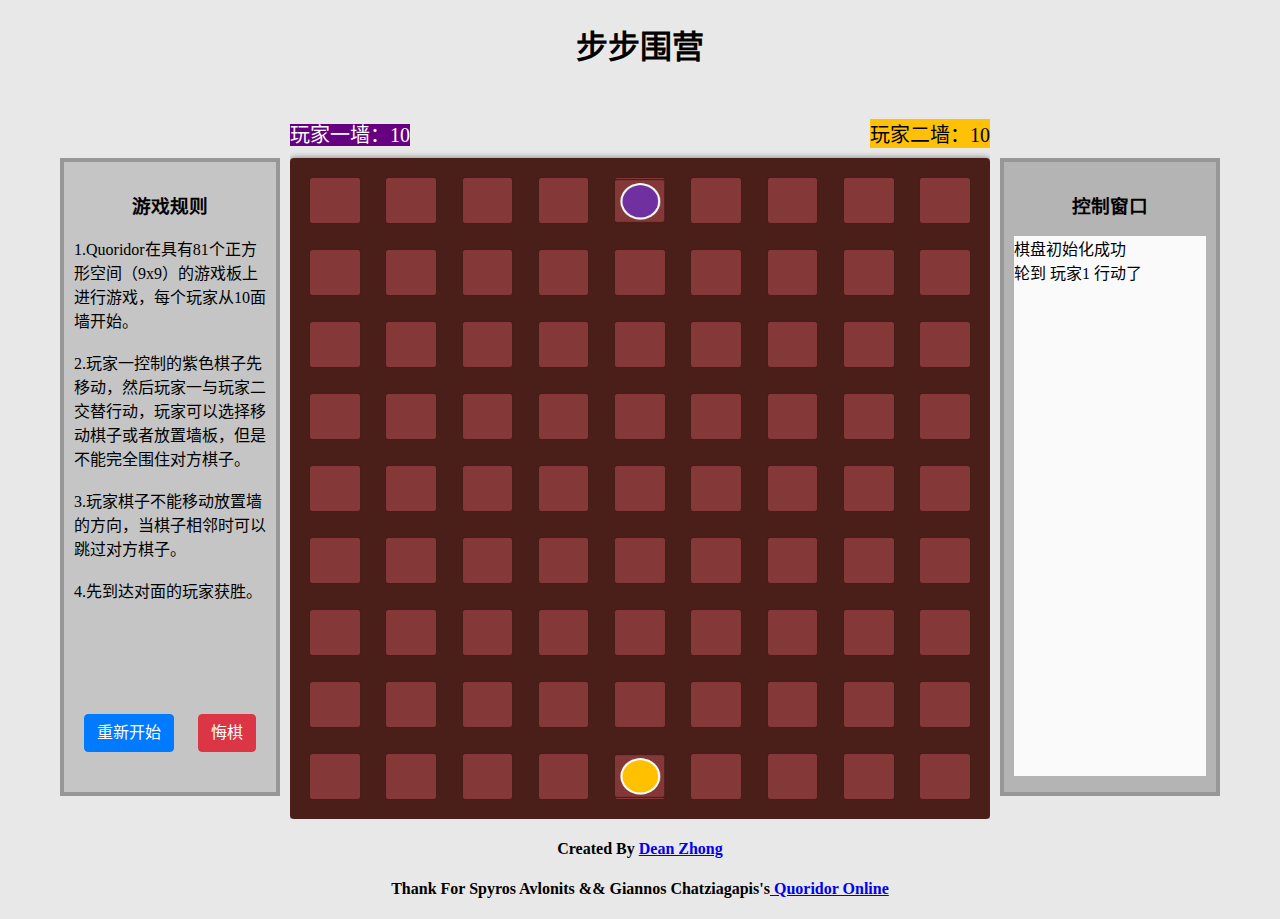
<file: docs/index.html>
<!DOCTYPE html>
<html lang="zh-cn">
<head>
    <title>步步围营</title>
    <meta charset="utf-8">
    <link rel="icon" type="image/jpg" sizes="144x144" href="./ChessBoardStyle/logo.jpg"/>
    <link type="text/css" rel="stylesheet"  href="./ChessBoardStyle/css/style.css">
    <script src="./js/jquery-1.11.3.min.js"></script>
	<script src="./js/jquery-migrate-1.2.1.min.js"></script>
    <meta name="viewport" content="width=device-width, initial-scale=1.0">
</head>
<body>
    <h1><center>步步围营</center></h1>
    <div class="container">
        <div class="walls_container">
            <span id="p1_walls">玩家一墙：<span class="count"></span></span>
            <span id="p2_walls">玩家二墙：<span class="count"></span></span>
        </div>
        <table id="game_board" id="game_board">
            <div class="ctrwindow2">
                <div class="cwtitle"><h3><center>游戏规则</center></h3></div>
                <p>1.Quoridor在具有81个正方形空间（9x9）的游戏板上进行游戏，每个玩家从10面墙开始。
                </br></br>2.玩家一控制的紫色棋子先移动，然后玩家一与玩家二交替行动，玩家可以选择移动棋子或者放置墙板，但是不能完全围住对方棋子。
            </br></br>3.玩家棋子不能移动放置墙的方向，当棋子相邻时可以跳过对方棋子。
        </br></br>4.先到达对面的玩家获胜。</p>
                <button class="btn resetbtn" onclick="Restart()">重新开始</button>
                <butten class="btn regretbtn" onclick="Regret()">悔棋</butten>
            </div>
            <tbody id="gametb">
                
            </tbody>
            <div class="ctrwindow">
                <div class="cwtitle"><center><h3>控制窗口</h3></center></div>
                <div class="shadow" id="winctr">

                </div>
            </div>
        </table>
    </div>
    <h4> <center> Created By <a href="https://github.com/DeanZhong912">Dean Zhong</a></center> </h4>
    <h4> <center> Thank For Spyros Avlonits && Giannos Chatziagapis's<a href="http://quoridor.di.uoa.gr/" target="_blank"> Quoridor Online</a></center> </h4>
    
    <script src="./game/quoridor.js"></script>
    <script src="./game/Base.js"></script>
    <script src="./game/EventProcess.js"></script>
    <script src="./game/ctrWindow.js"></script>
    <script src="./game/onevsone.js"></script>
</body>
</html>
</file>
<file: docs/ChessBoardStyle/css/style.css>
#game_board {
    width: 100%;
    background: #4b1f19;
    padding: 20px;
    border-spacing: 0px;
    box-shadow: 0px 0px 6px rgba(0,0,0,0.5);
    border-radius: 4px;
    border-collapse: separate;
}

body {
    background: rgba(180, 179, 180, 0.3);
    display: block;
    margin: 8px;
}

.walls_v {
    height: 43.3333px;
    width: 24.6667px;
    background: #e2ac5d;
    cursor: pointer;
}
.walls_h {
    height: 24.6667px;
    background: #e2ac5d;
    cursor: pointer;
}
.walls_s {
    height: 24.6667px;
    background: #e2ac5d;
    cursor: pointer;
}

.tiles {
    background: #843838;
    box-shadow: 0px 0px 1px rgba(7, 7, 7, 0.5);
    border-radius: 2px;
    height: 42.6667px;
    width: 47.3333px;
    cursor: pointer;
}

.walls_container {
    margin: auto;
    margin-top: 30px;
    margin-bottom: 10px;
    width: 700px;
}

.walls_container > span {
    font-size: 20px;
}
.walls_container > #p1_walls {
    color: white;
    background-color: #660080;
}
.walls_container > #p2_walls {
    color:black;
    background-color: #ffc107;
    float: right;
}

.container {
    width: 700px;
    margin: 10px auto auto;
    overflow: hidden;
}

.ctrwindow{
    position: absolute;
    right: 60px;
    width: 15%;
    height: 610px;
    border: 4px solid #979797;
    background: #b4b4b4;
    padding: 10px;
    color:black;
}
.ctrwindow2{
    position: absolute;
    left: 60px;
    width: 15%;
    height: 610px;
    border: 4px solid #979797;
    background: #c5c5c5;
    padding: 10px;
    color:black;
}

.shadow{
    background-color: #fafafa;
    color: black;
    height: 540px;
    overflow-y:auto;
}

.cwtitle{
    color:rgb(3, 2, 3);
}

.btn {
    display: inline-block;
    font-weight: 400;
    text-align: center;
    white-space: nowrap;
    vertical-align: middle;
    -webkit-user-select: none;
    -moz-user-select: none;
    -ms-user-select: none;
    user-select: none;
    border: 1px solid transparent;
    padding: 0.375rem 0.75rem;
    font-size: 1rem;
    line-height: 1.5;
    border-radius: 0.25rem;
    transition: color 0.15s ease-in-out, background-color 0.15s ease-in-out, border-color 0.15s ease-in-out, box-shadow 0.15s ease-in-out;
  }

.resetbtn {
    color: #fff;
    background-color: #007bff;
    border-color: #007bff;
    position: absolute;
    left: 20px;
    bottom: 40px;
}

.regretbtn{
    color: #fff;
    background-color: #dc3545;
    border-color: #dc3545;
    position: absolute;
    right: 20px;
    bottom: 40px;
}


tbody {
    display: table-row-group;
    vertical-align: middle;
    border-color: inherit;
}

td {
    display: table-cell;
    vertical-align: inherit;
}

.invisible {
    background: none;
    box-shadow: none;
    border: none;
}

.p1{
    background: #843838 url("./purple.jpg") !important; 
    background-repeat:no-repeat !important;
    background-position: center !important;
    background-size: contain !important;
}

.p2{
    background:  #843838  url("./yellow.png") !important; 
    background-repeat:no-repeat !important;
    background-position: center !important;
    background-size: contain !important;
}
.glow {
    background: rgba(192,255,244, 0.5) !important;
}
table {
    display: table;
    border-collapse: separate;
    border-spacing: 2px;
    border-color: grey;
}

@media screen and (max-device-width: 850){
    #game_board{
        width: 80%;
    }
}
</file>
